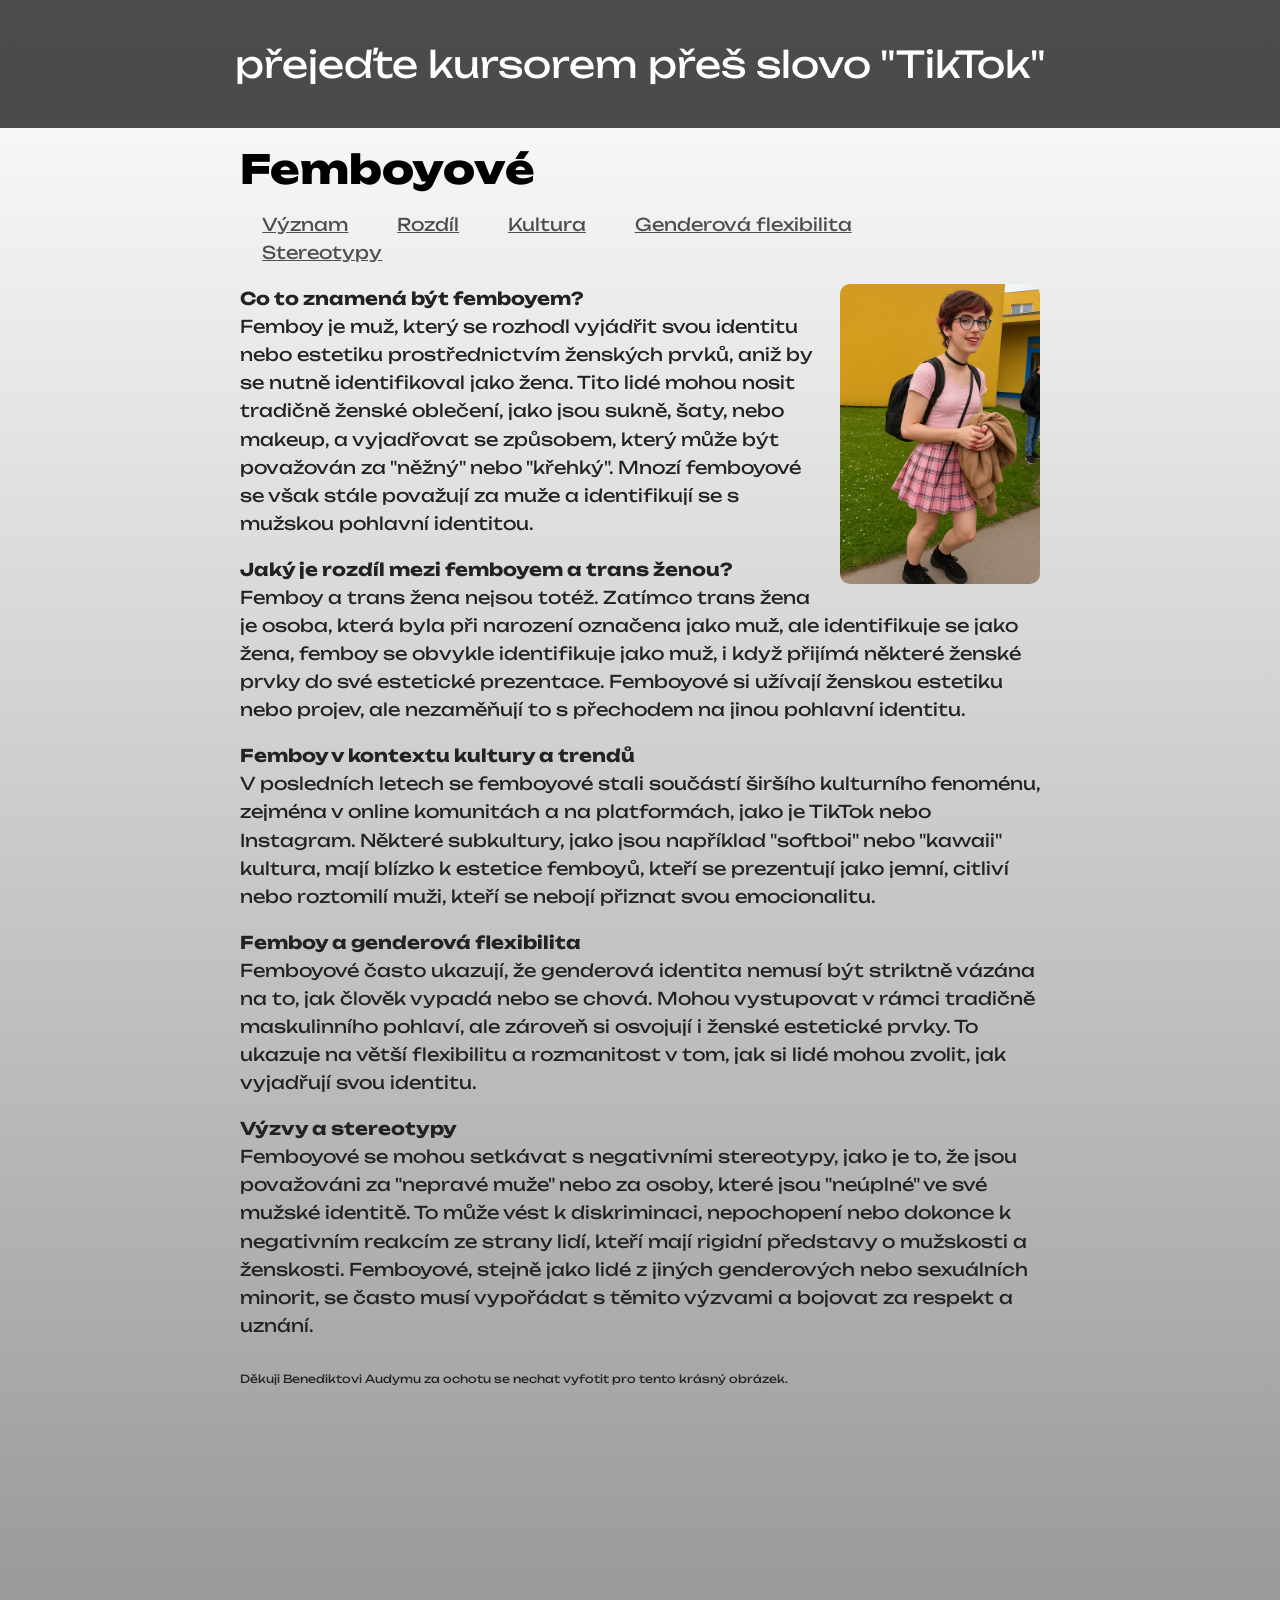
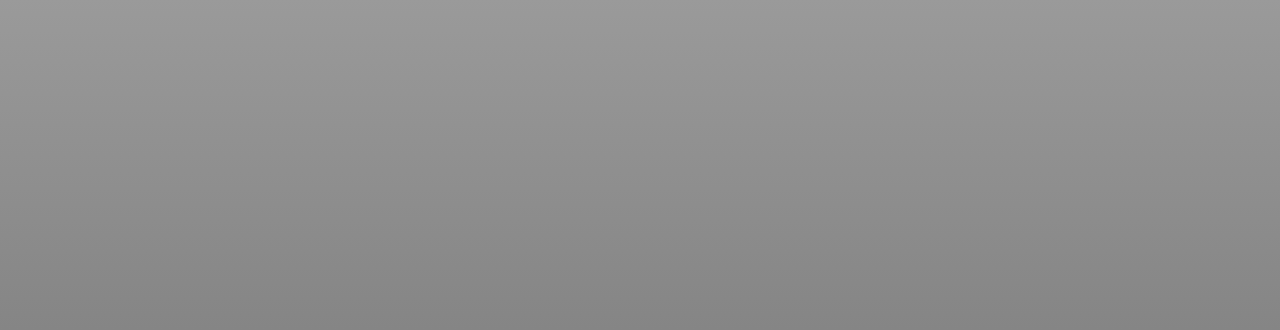
<file: index.html>
<!DOCTYPE html>
<html lang="cs">

<head>
  <meta charset="UTF-8" />
  <meta name="viewport" content="width=device-width, initial-scale=1.0" />

  <link rel="preconnect" href="https://fonts.googleapis.com">
  <link rel="preconnect" href="https://fonts.gstatic.com" crossorigin>
  <link href="https://fonts.googleapis.com/css2?family=Unbounded:wght@200..900&display=swap" rel="stylesheet">

  <link rel="stylesheet" href="style.css">
</head>

<body>
  <script src="prank.js"></script>
  <div class="smegma">
        přejeďte kursorem přeš slovo "TikTok"
  </div>

  <div class="popelnice">

    <h1 class="hover-underline">
      Femboyové
    </h1>
    
    <div>
      <a class="seznam" href="#c1">Význam</a>
      <a class="seznam" href="#c2">Rozdíl</a>
      <a class="seznam" href="#c3">Kultura</a>
      <a class="seznam" href="#c4">Genderová flexibilita</a>
      <a class="seznam" href="#c5">Stereotypy</a>
    </div>

    <div class="basictext">

      <div class="fotka">
        <img src="aiupravenyben.png" alt="Portrét Benedikta v ženském stylu">
      </div>

      

      <p id="c1"><strong>Co to znamená být femboyem?</strong><br>
      Femboy je muž, který se rozhodl vyjádřit svou identitu nebo estetiku prostřednictvím ženských prvků, aniž by se nutně identifikoval jako žena. Tito lidé mohou nosit tradičně ženské oblečení, jako jsou sukně, šaty, nebo makeup, a vyjadřovat se způsobem, který může být považován za "něžný" nebo "křehký". Mnozí femboyové se však stále považují za muže a identifikují se s mužskou pohlavní identitou.</p>

      <p id="c2"><strong>Jaký je rozdíl mezi femboyem a trans ženou?</strong><br>
      Femboy a trans žena nejsou totéž. Zatímco trans žena je osoba, která byla při narození označena jako muž, ale identifikuje se jako žena, femboy se obvykle identifikuje jako muž, i když přijímá některé ženské prvky do své estetické prezentace. Femboyové si užívají ženskou estetiku nebo projev, ale nezaměňují to s přechodem na jinou pohlavní identitu.</p>

      <p id="c3"><strong>Femboy v kontextu kultury a trendů</strong><br>
      V posledních letech se femboyové stali součástí širšího kulturního fenoménu, zejména v online komunitách a na platformách, jako je <span class="aaaa" id="prank">TikTok</span> nebo Instagram. Některé subkultury, jako jsou například "softboi" nebo "kawaii" kultura, mají blízko k estetice femboyů, kteří se prezentují jako jemní, citliví nebo roztomilí muži, kteří se nebojí přiznat svou emocionalitu.</p>

      <p id="c4"><strong>Femboy a genderová flexibilita</strong><br>
      Femboyové často ukazují, že genderová identita nemusí být striktně vázána na to, jak člověk vypadá nebo se chová. Mohou vystupovat v rámci tradičně maskulinního pohlaví, ale zároveň si osvojují i ženské estetické prvky. To ukazuje na větší flexibilitu a rozmanitost v tom, jak si lidé mohou zvolit, jak vyjadřují svou identitu.</p>

      <p id="c5"><strong>Výzvy a stereotypy</strong><br>
      Femboyové se mohou setkávat s negativními stereotypy, jako je to, že jsou považováni za "nepravé muže" nebo za osoby, které jsou "neúplné" ve své mužské identitě. To může vést k diskriminaci, nepochopení nebo dokonce k negativním reakcím ze strany lidí, kteří mají rigidní představy o mužskosti a ženskosti. Femboyové, stejně jako lidé z jiných genderových nebo sexuálních minorit, se často musí vypořádat s těmito výzvami a bojovat za respekt a uznání.</p>
        <div class="ben">
          <div class="finale">Děkuji Benediktovi Audymu za ochotu se nechat vyfotit pro tento krásný obrázek.
            <a href="aiupravenyben.png" target="_blank">benik</a>
        </div>

      </div>

    </div>

  </div>
</body>
</html>
</file>
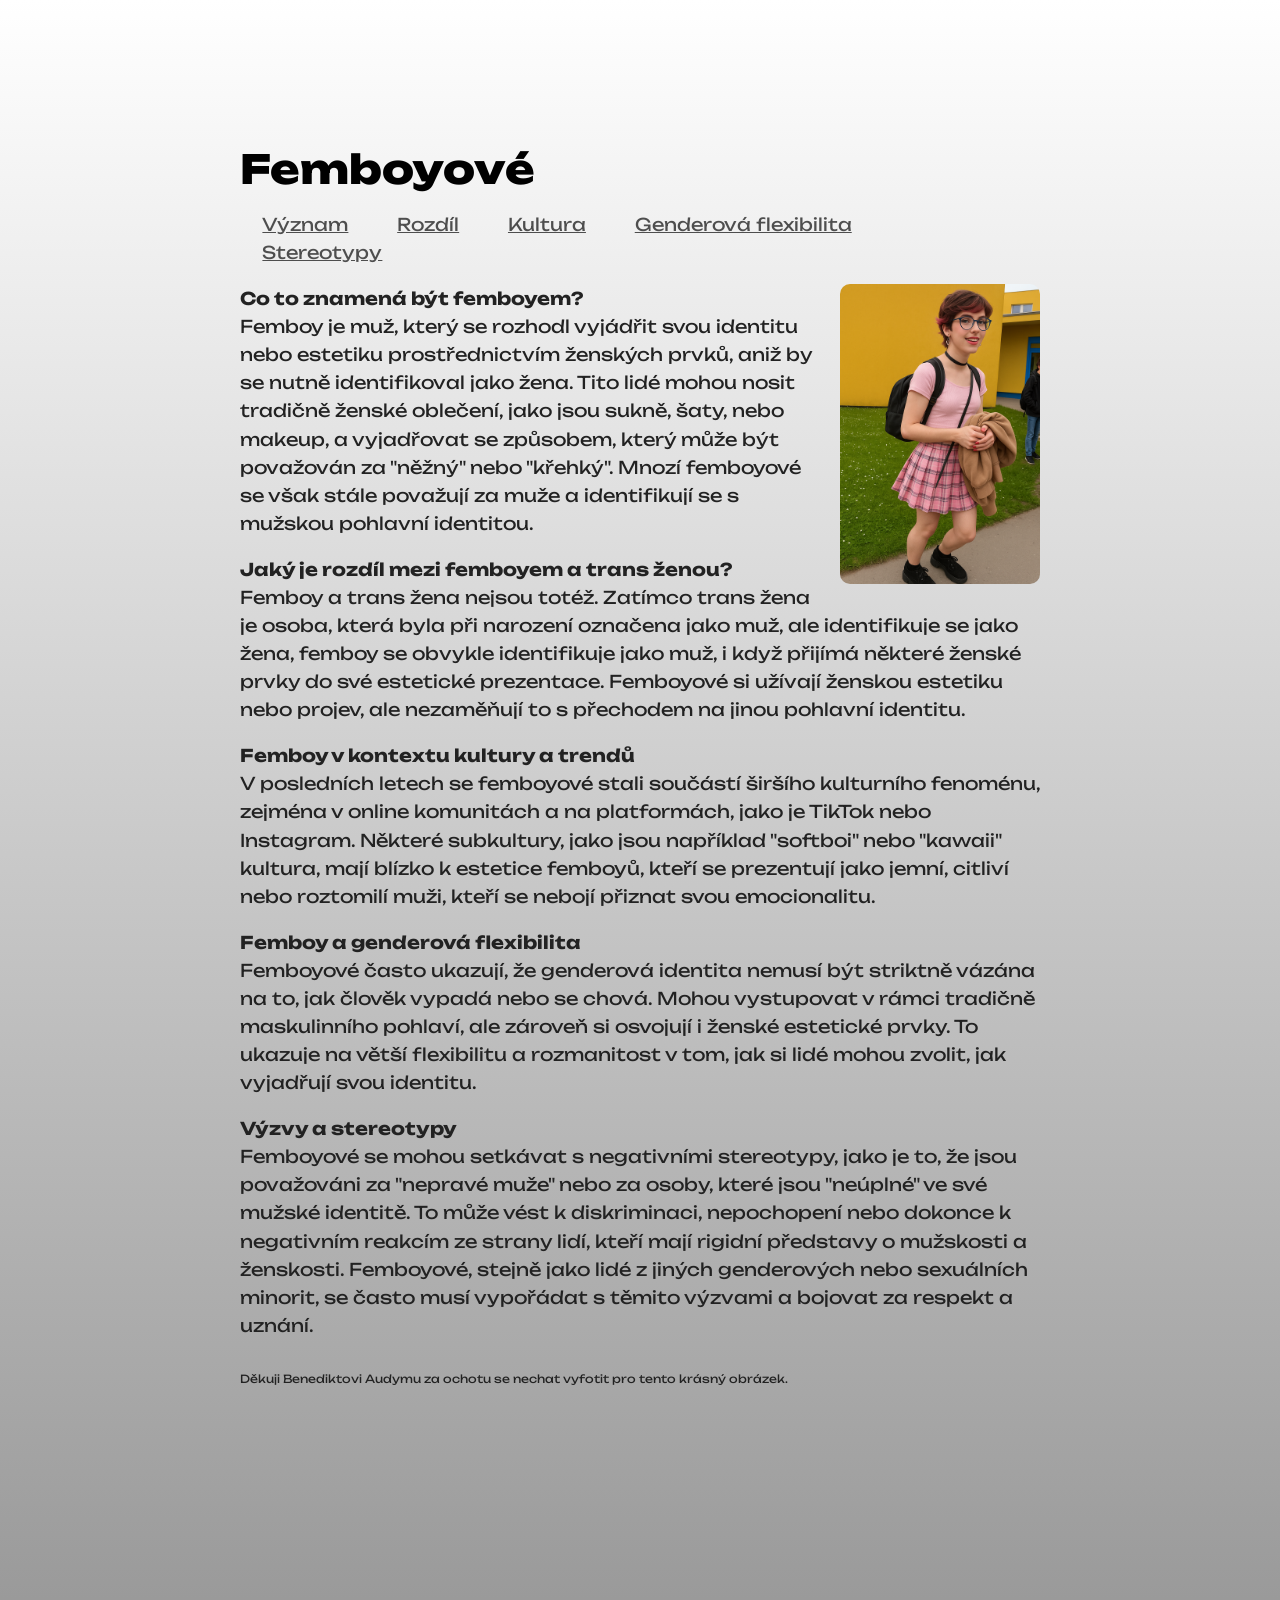
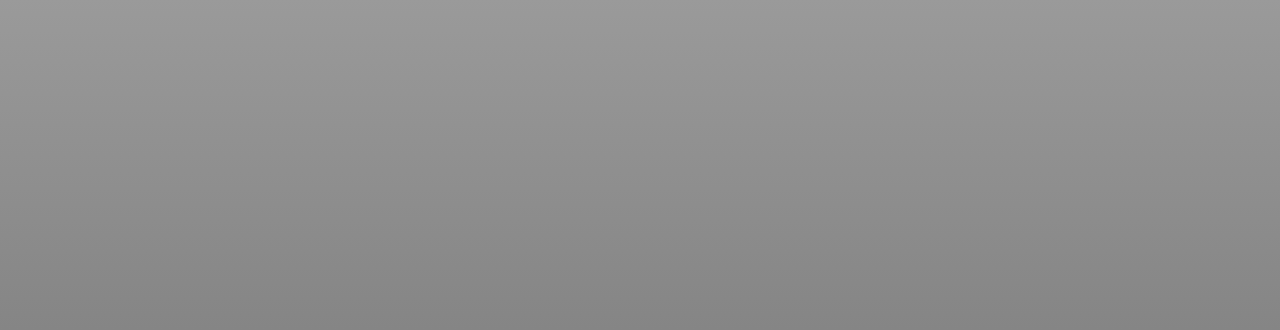
<file: femboy.html>
<!DOCTYPE html>
<html lang="cs">

<head>
  <meta charset="UTF-8" />
  <meta name="viewport" content="width=device-width, initial-scale=1.0" />

  <link rel="preconnect" href="https://fonts.googleapis.com">
  <link rel="preconnect" href="https://fonts.gstatic.com" crossorigin>
  <link href="https://fonts.googleapis.com/css2?family=Unbounded:wght@200..900&display=swap" rel="stylesheet">

  <link rel="stylesheet" href="style.css">
</head>

<body>
  <script src="prank.js"></script>
  <div class="popelnice">

    <h1 class="hover-underline">
      Femboyové
    </h1>
    
    <div>
      <a class="seznam" href="#c1">Význam</a>
      <a class="seznam" href="#c2">Rozdíl</a>
      <a class="seznam" href="#c3">Kultura</a>
      <a class="seznam" href="#c4">Genderová flexibilita</a>
      <a class="seznam" href="#c5">Stereotypy</a>
    </div>

    <div class="basictext">

      <div class="fotka">
        <img src="aiupravenyben.png" alt="Portrét Benedikta v ženském stylu">
      </div>

      

      <p id="c1"><strong>Co to znamená být femboyem?</strong><br>
      Femboy je muž, který se rozhodl vyjádřit svou identitu nebo estetiku prostřednictvím ženských prvků, aniž by se nutně identifikoval jako žena. Tito lidé mohou nosit tradičně ženské oblečení, jako jsou sukně, šaty, nebo makeup, a vyjadřovat se způsobem, který může být považován za "něžný" nebo "křehký". Mnozí femboyové se však stále považují za muže a identifikují se s mužskou pohlavní identitou.</p>

      <p id="c2"><strong>Jaký je rozdíl mezi femboyem a trans ženou?</strong><br>
      Femboy a trans žena nejsou totéž. Zatímco trans žena je osoba, která byla při narození označena jako muž, ale identifikuje se jako žena, femboy se obvykle identifikuje jako muž, i když přijímá některé ženské prvky do své estetické prezentace. Femboyové si užívají ženskou estetiku nebo projev, ale nezaměňují to s přechodem na jinou pohlavní identitu.</p>

      <p id="c3"><strong>Femboy v kontextu kultury a trendů</strong><br>
      V posledních letech se femboyové stali součástí širšího kulturního fenoménu, zejména v online komunitách a na platformách, jako je <span class="aaaa" id="prank">TikTok</span> nebo Instagram. Některé subkultury, jako jsou například "softboi" nebo "kawaii" kultura, mají blízko k estetice femboyů, kteří se prezentují jako jemní, citliví nebo roztomilí muži, kteří se nebojí přiznat svou emocionalitu.</p>

      <p id="c4"><strong>Femboy a genderová flexibilita</strong><br>
      Femboyové často ukazují, že genderová identita nemusí být striktně vázána na to, jak člověk vypadá nebo se chová. Mohou vystupovat v rámci tradičně maskulinního pohlaví, ale zároveň si osvojují i ženské estetické prvky. To ukazuje na větší flexibilitu a rozmanitost v tom, jak si lidé mohou zvolit, jak vyjadřují svou identitu.</p>

      <p id="c5"><strong>Výzvy a stereotypy</strong><br>
      Femboyové se mohou setkávat s negativními stereotypy, jako je to, že jsou považováni za "nepravé muže" nebo za osoby, které jsou "neúplné" ve své mužské identitě. To může vést k diskriminaci, nepochopení nebo dokonce k negativním reakcím ze strany lidí, kteří mají rigidní představy o mužskosti a ženskosti. Femboyové, stejně jako lidé z jiných genderových nebo sexuálních minorit, se často musí vypořádat s těmito výzvami a bojovat za respekt a uznání.</p>
        <div class="ben">
          <div class="finale">Děkuji Benediktovi Audymu za ochotu se nechat vyfotit pro tento krásný obrázek.
            <a href="aiupravenyben.png" target="_blank">benik</a>
        </div>

      </div>

    </div>

  </div>
</body>
</html>
</file>
<file: style.css>
html {
      scroll-behavior: smooth;
    }

    body {
      font-family: 'Unbounded', sans-serif;
      margin: 0;
      background-image: linear-gradient(to bottom, white, rgb(133, 133, 133));
      height: 1930px;
      color: #222;
    }

    body.bila * {
      visibility: hidden !important;
    }
    
    h1 {
      margin-top: 7rem;
    }

    .smegma {
      display: flex;
      justify-content: center;
      align-items: center;
      font-size: 2.3rem;
      width: 100%;
      height: 8rem;
      color: #FFFFFF;
      background: rgba(0, 0, 0, 0.7);
      -webkit-backdrop-filter: blur(5px);
      backdrop-filter: blur(5px);
      position: fixed;
      z-index: 1;
      overflow: hidden;
    }
    
    .popelnice {
      padding: 2rem;
      max-width: 800px;
      margin: 0 auto;
    }

    .basictext {
      font-size: 1.1rem;
      line-height: 1.6;
    }

    .seznam {
      color: rgb(78, 78, 78);
      font-size: 1.1rem;
      line-height: 1.6;
      margin-right: 1.4rem;
      margin-left: 1.4rem;
    }

    .fotka img {
      float: right;
      margin: 0 0 1em 1em;
      max-width: 200px;
      height: auto;
      border-radius: 10px;
      
    }

    @media (max-width: 600px) {
      .fotka img {
        float: none;
        display: block;
        margin: 0 auto 1em;
      }
    }

    .hover-underline {
      font-size: 2.5rem;
      font-weight: 800;
      margin-bottom: 1rem;
      color: #000000;
      position: relative;
      display: inline-block;
    }

    .hover-underline::after {
      content: '';
      position: absolute;
      width: 100%;
      height: 2px;
      background: linear-gradient(to right, #6f03fd, #e41deb);
      bottom: -5px;
      left: 0;
      transform: scaleX(0);
      transform-origin: left;
      transition: transform 0.4s ease-out;
    }

    
    .hover-underline:hover::after {
      transform: scaleX(1);
    }

    .ben a {
      visibility: hidden;
    }

    .ben:hover a {
      visibility: visible;
    }

    .finale {
      font-size: 0.7rem;
      margin-top: 2rem;
    }
</file>
